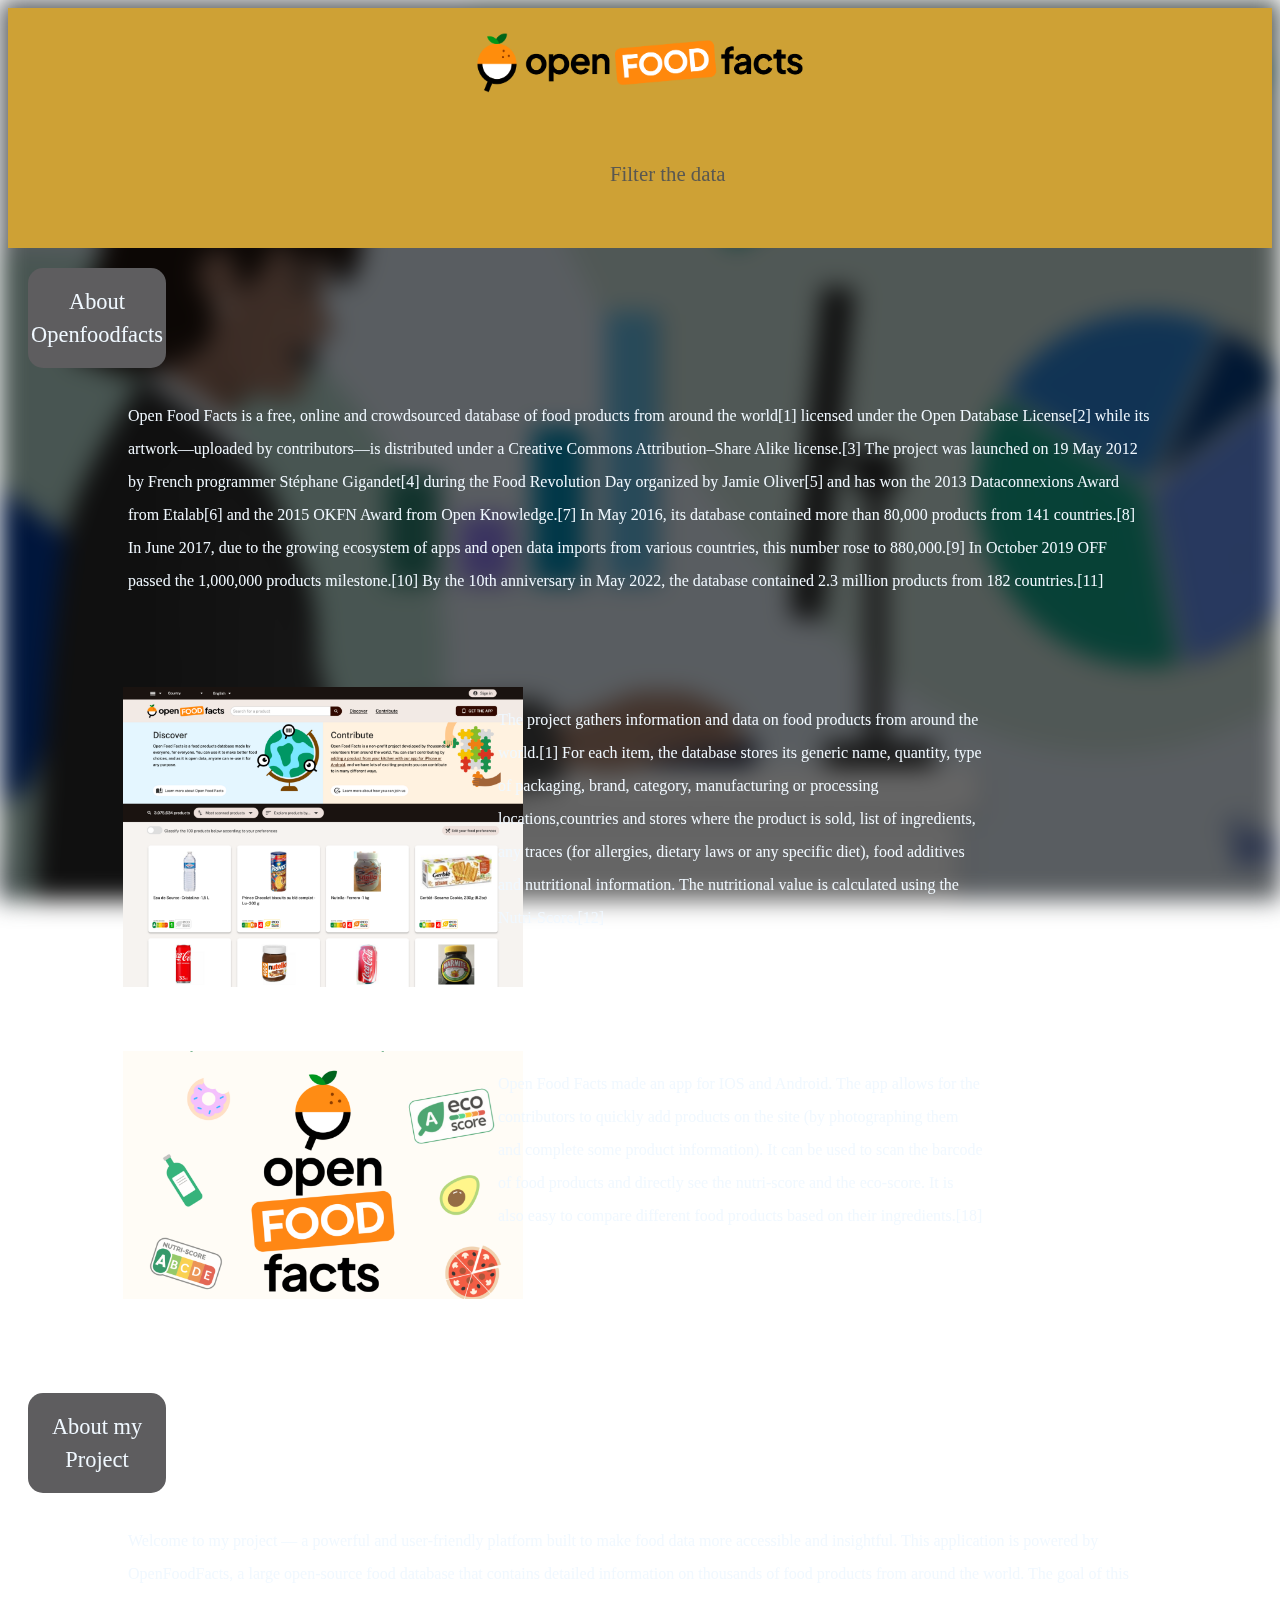
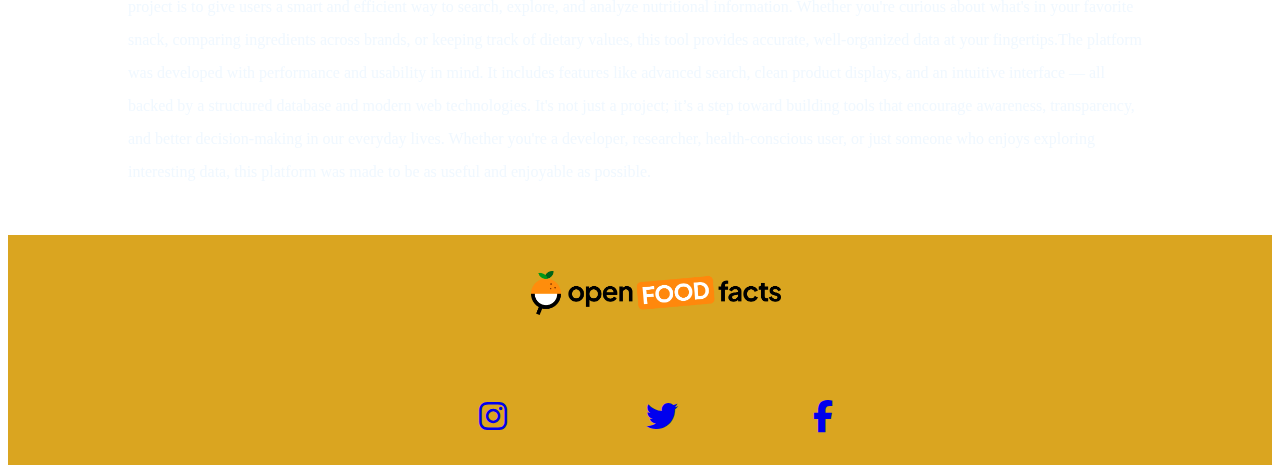
<file: templates/index.html>
<!DOCTYPE html>
<html lang="en">
<head>
    <meta charset="UTF-8">
    <meta name="viewport" content="width=device-width, initial-scale=1.0">
    <title>OpenFoodFacts Analysis</title>
    <link rel="stylesheet" href= "../static/styles.css">
    <link rel="stylesheet" href="https://cdnjs.cloudflare.com/ajax/libs/font-awesome/6.5.1/css/all.min.css">

</head>

<body>
    <div class="background-container">

        <div class="navigation-wrapper">

            <div class="logo-wrapper">
                <div class="logo">
                    <img src="../static/images/Open_Food_Facts_logo_2022.svg.png" alt="Logo">
                </div>
            </div>
            <div class="nav-info">
                <div class="middle-left-column">
                    <div class="nav-link">
                        <a href="datafilter.html" class="no-style-link"> 
                            Filter the data
                        </a>
                    </div>
                </div>
            


            </div>
    
        </div>


        <div class="about-container">
    
            <div class="text-box">
                <p>About Openfoodfacts</p>
            </div>
    
            <div class="text-container">
                <p>Open Food Facts is a free, online and crowdsourced database of food products from around the world[1] licensed under the Open Database License[2] while its artwork—uploaded by contributors—is distributed under a Creative Commons Attribution–Share Alike license.[3]
    
                    The project was launched on 19 May 2012 by French programmer Stéphane Gigandet[4] during the Food Revolution Day organized by Jamie Oliver[5] and has won the 2013 Dataconnexions Award from Etalab[6] and the 2015 OKFN Award from Open Knowledge.[7]
        
                    In May 2016, its database contained more than 80,000 products from 141 countries.[8] In June 2017, due to the growing ecosystem of apps and open data imports from various countries, this number rose to 880,000.[9] In October 2019 OFF passed the 1,000,000 products milestone.[10] By the 10th anniversary in May 2022, the database contained 2.3 million products from 182 countries.[11]
                </p>
            </div>
    
    
            <div class="squares-container">
    
                <div class="square">
    
                    <div class="square-image">
                        <img src="../static/images/Open_Food_Facts_screenshot_2024-02_Home.png" alt="screenshot">
                    </div>
    
                    <div class="square-text">
    
                        <p>
                            The project gathers information and data on food products from around the world.[1]
                            For each item, the database stores its generic name, quantity, type of packaging, brand,
                            category, manufacturing or processing locations,countries and stores where the product is sold, 
                            list of ingredients, any traces (for allergies, dietary laws or any specific diet), food additives 
                            and nutritional information. The nutritional value is calculated using the Nutri-Score.[12] 
                        </p>
                    </div>
                </div>
    
                <div class="square">
    
                    <div class="square-image">
                        <img src="../static/images/openfoodfacts.png" alt="logo">
                    </div>
    
    
                    <div class="square-text">
    
                        <p>
                            Open Food Facts made an app for IOS and Android. The app allows for the contributors to quickly
                             add products on the site (by photographing them and complete some product information). It can be used 
                             to scan the barcode of food products and directly see the nutri-score and the eco-score. It is also easy 
                             to compare different food products based on their ingredients.[18]
                        </p>
                    </div>
    
    
                </div>
            </div>
    
    
            <div class="text-box">
                <p>About my Project </p>
            </div>
    
            <div class="text-container">
                <p>
                    Welcome to my project — a powerful and user-friendly platform built to make food data more 
                    accessible and insightful. This application is powered by OpenFoodFacts, a large open-source food 
                    database that contains detailed information on thousands of food products from around the world.
                    The goal of this project is to give users a smart and efficient way to search, explore, and analyze 
                    nutritional information. Whether you're curious about what's in your favorite snack, comparing ingredients
                    across brands, or keeping track of dietary values, this tool provides accurate, well-organized data 
                    at your fingertips.The platform was developed with performance and usability in mind. It includes
                    features like advanced search, clean product displays, and an intuitive interface — all backed by a structured database and modern web technologies. It's not just a project; it’s a step toward building tools that encourage awareness, transparency, and better decision-making in our everyday lives.
                    Whether you're a developer, researcher, health-conscious user, or just someone who enjoys exploring
                    interesting data, this platform was made to be as useful and enjoyable as possible.
                </p>
            </div>
        </div>


        <div class="footer-wrapper">
            <div class="logo-wrapper">
                <div class="footer-logo">
                    <img src="../static/images/Open_Food_Facts_logo_2022.svg.png" alt="logo">
                </div>
            </div>

            <div class="social-media-wrapper">
                <div class="social-media-icons">

                    <div class="icons">
                        <a href="https://www.instagram.com/amirosen_esm?igsh=N29heWJjdmlzbGp6">
                            <i class="fa-brands fa-instagram"></i>
                        </a>
                    </div>
        
                    <div class="icons">
        
                        <a href="#">
                            <i class="fa-brands fa-twitter"></i>
                        </a>
                    </div>
        
                    <div class="icons">
                        <a href="#">
                            <i class="fa-brands fa-facebook-f"></i>
                        </a>
                    </div>
    
                    
                </div>

            </div>
                

        </div>
    
    </div>
    
    
        
</body>
</html>
</file>
<file: static/styles.css>
.background-container{
    position: relative;
    margin:0;
    padding: 0;
    min-height: 100vh;
    overflow:hidden
}

.background-container::before{
    content: "";
    position: fixed;
    top: 0;
    left: 0;
    width: 100%;
    height: 100%;
    background-image: url("images/data\ analysis.jpg");
    background-size: cover;
    background-position: center;
    filter: blur(12px) brightness(0.4);
    z-index: -1;

}


.navigation-wrapper{
    margin:-10px;
    background-color: #cea135;
    height: 250px;
    



}

.navigation-wrapper>.nav-info{

    display: flex;
    justify-content: center;
    align-items: center;
    height: 100%;
    padding-left: 150px;
}

.navigation-wrapper>.logo-wrapper>.logo{
    display: flex;
    justify-content: center;
}

.navigation-wrapper>.logo-wrapper>.logo img{
    padding-top: 26px;
    width: 50px;
    transform: scale(6.5);
    margin-bottom: 54px;
    margin-top: -38px;
    
}

.no-style-link{
    text-decoration: none;
    color: #5a5850;
    transition:0.5s;
    font-size: 1.3em;
}

.no-style-link:hover{
    letter-spacing: 2px;
    color: #0d0d0c;
}

.middle-left-column, .middle-right-column {
    display: block;
}

.nav-link{
    width: 210px;

}

.about-container>.text-container p{
    padding: 15px 120px;
}


p{
    line-height: 33px;
    color: aliceblue;

}

.about-container>.image-container img{

    width: 200px;
}

.about-container>.text-box {
    width: 138px;
    height: 100px;
    background-color: #5e5d5f ;
    color: #dfeee5;
    text-align: center;
    display: flex;
    justify-content: center;
    align-items: center;
    border-radius: 15px;
    font-size: 1.4em;
    margin-top: 30px;
    margin-left: 20px;
}

.about-container>.squares-container{

    margin-top: 75px;
}

.about-container>.squares-container>.square{
    display: grid;
    grid-template-columns: 1fr 2fr;
}

.about-container>.squares-container>.square>.square-image img{

    width: 400px;
}

.about-container>.squares-container>.square{
    margin-left: 115px;
}

.about-container>.squares-container>.square>.square-text{
    width: 485px;
    margin-left: -25px;
}

.about-container>.squares-container>.square>.square-image{
    margin-bottom:60px;
}

.footer-wrapper>.logo-wrapper>.footer-logo img{

    width: 250px;
    padding-top: 20px;
}

.footer-wrapper{
        position: relative;           /* Not fixed */
        bottom: 0;
        width: 100%;
        background-color: #daa520;
        padding: 1rem;
        text-align: center;
        margin-top: 2rem;             /* Push away from above content */
}

.footer-wrapper>.logo-wrapper{
    display: flex;
    justify-content: center;
}

.footer-wrapper>.social-media-wrapper{
    display: flex;
    align-items: center;
    justify-content: center;
    margin-top: 80px;

}

.footer-wrapper>.social-media-wrapper>.social-media-icons{
    display: flex;
    align-items: center;
    justify-content: space-around;
    width: 500px;
    font-size: 2em;
}

.social-media-wrapper>.social-media-icons>.icons{

    transition: 0.45s;
    height: 50px;
    width: 20px;
}

.social-media-wrapper>.social-media-icons>.icons:hover{
    font-size: 1.2em;


}

.form-wrapper{
    font-size: 2.2em;
    display: flex;
    justify-content: center;
    padding-top: 70px;
    
}

.form-wrapper>.search-form{
    display: grid;
    grid-template-columns: 1fr 1fr;
    column-gap: 10px;

}


input{
    width: 200px;
    height: 20px;
    font-size: 20px;
}

#max_calories{
    width: 120px;
    height: 20px;
    font-size: 20px;
}

button {
    width: 150px;
    height: 40px;
    font-size: 16px;
    background-color: #4CAF50;
    color: white;
    border: none;
    border-radius: 5px;
    margin: 30px 100px;

  }

  button:hover {
    background-color: #117e08;
  }

  .page-container{
    height: 700px;

  }
  #results {
    max-height: 400px;               /* Limit vertical size */
    overflow-y: auto;                /* Enable vertical scroll if needed */
    overflow-x: hidden;              /* Prevent horizontal scroll */
    background-color: #f8f8f8;
    padding: 1rem;
    border: 1px solid #ccc;
    border-radius: 6px;
    margin-top: 1rem;
    box-shadow: 0 2px 5px rgba(0,0,0,0.1);
    word-wrap: break-word;           /* Break long words if necessary */
    white-space: normal;  
    display: none;           /* Allow normal wrapping */
  }
  

  .btn-wrapper{
    margin-top: 35px;
  }
</file>
